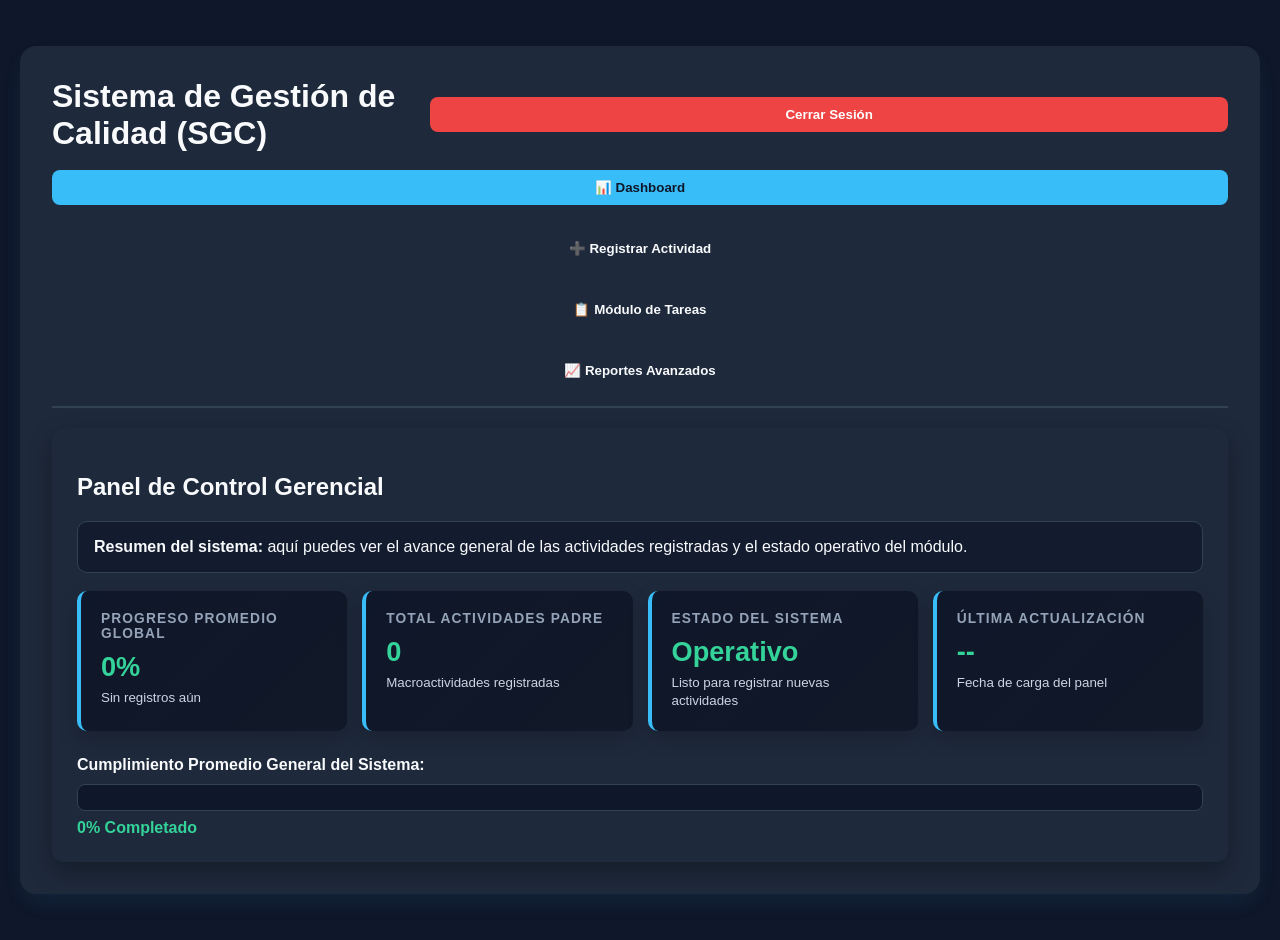
<file: index.html>
<!DOCTYPE html>
<html lang="es">
<head>
    <meta charset="UTF-8">
    <meta name="viewport" content="width=device-width, initial-scale=1.0">
    <title>SGC - Sistema de Gestión de Calidad</title>
    <link rel="stylesheet" href="estilos.css">
    <style>
        :root { --bg-dark: #0f172a; --card-bg: #1e293b; --accent: #38bdf8; --success: #34d399; --text: #f8fafc; --border: #334155; }
        body { font-family: 'Segoe UI', Tahoma, Geneva, Verdana, sans-serif; background: var(--bg-dark); color: var(--text); margin: 0; padding: 20px; }
        .container { max-width: 1200px; margin: 0 auto; }
        
        /* Navegación por pestañas */
        .nav-tabs { display: flex; gap: 10px; margin-bottom: 20px; border-bottom: 2px solid var(--border); padding-bottom: 10px; flex-wrap: wrap; }
        .tab-btn { background: var(--card-bg); color: var(--text); border: none; padding: 10px 20px; border-radius: 8px; cursor: pointer; font-weight: bold; transition: 0.3s; }
        .tab-btn.active, .tab-btn:hover { background: var(--accent); color: var(--bg-dark); }

        /* Contenedores de vistas */
        .view-section { display: none; background: var(--card-bg); padding: 25px; border-radius: 12px; box-shadow: 0 10px 25px rgba(0,0,0,0.3); }
        .view-section.active { display: block; }

        /* Dashboard Tarjetas (KPIs) */
        .kpi-container { display: grid; grid-template-columns: repeat(auto-fit, minmax(220px, 1fr)); gap: 15px; margin-bottom: 25px; }
        .kpi-card { background: linear-gradient(135deg, #0f172a 0%, #111827 100%); padding: 20px; border-radius: 10px; border-left: 4px solid var(--accent); box-shadow: 0 8px 20px rgba(0,0,0,0.18); }
        .kpi-card h3 { margin: 0; font-size: 0.86rem; color: #94a3b8; text-transform: uppercase; letter-spacing: 0.08em; }
        .kpi-card p { font-size: 1.7rem; margin: 10px 0 6px 0; font-weight: bold; color: var(--success); }
        .kpi-card small { color: #cbd5e1; display: block; line-height: 1.4; }
        .dashboard-summary { background: rgba(15, 23, 42, 0.7); border: 1px solid var(--border); border-radius: 10px; padding: 16px; margin-bottom: 18px; }

        /* Tablas, Filtros y Formularios */
        table { width: 100%; border-collapse: collapse; margin-top: 15px; }
        th, td { padding: 12px; text-align: left; border-bottom: 1px solid var(--border); font-size: 0.95rem; }
        th { background: #0f172a; color: var(--accent); }
        input, select { width: 100%; padding: 10px; margin: 8px 0 15px 0; border-radius: 6px; background: #0f172a; color: white; border: 1px solid #475569; box-sizing: border-box; }
        
        .filters-grid { display: grid; grid-template-columns: repeat(auto-fit, minmax(200px, 1fr)); gap: 15px; background: #0f172a; padding: 15px; border-radius: 8px; margin-bottom: 20px; }
        .subtarea-row { display: flex; gap: 10px; margin-bottom: 10px; align-items: stretch; }
        .subtarea-row input, .subtarea-row select { flex: 1; margin: 0; min-width: 0; }
        .subtarea-row .btn-eliminar { flex: 0 0 42px; height: 42px; min-height: 42px; padding: 0; display: inline-flex; align-items: center; justify-content: center; margin: 8px 0 15px 0; border-radius: 6px; font-weight: bold; }
        .btn-agregar { background: var(--success); color: #0f172a; border: none; padding: 0.5rem 1rem; cursor: pointer; border-radius: 6px; font-weight: bold; }
        .helper-text { font-size: 0.85rem; color: #94a3b8; margin-top: -6px; margin-bottom: 8px; }
        .btn-accion { background: var(--accent); color: var(--bg-dark); border: none; padding: 8px 15px; border-radius: 6px; font-weight: bold; cursor: pointer; }
        .logout-btn { background: #ef4444; color: white; margin-left: auto; }
    </style>
</head>
<body>
    <div class="container">
        <div style="display: flex; align-items: center; justify-content: space-between; margin-bottom: 10px;">
            <h1 style="margin: 0;">Sistema de Gestión de Calidad (SGC)</h1>
            <button class="tab-btn logout-btn" onclick="cerrarSesion()">Cerrar Sesión</button>
        </div>

        <div class="nav-tabs">
            <button class="tab-btn active" onclick="cambiarVista('dashboard', this)">📊 Dashboard</button>
            <button class="tab-btn" onclick="cambiarVista('registro', this)">➕ Registrar Actividad</button>
            <button class="tab-btn" onclick="cambiarVista('tareas', this)">📋 Módulo de Tareas</button>
            <button class="tab-btn" onclick="cambiarVista('reportes', this)">📈 Reportes Avanzados</button>
        </div>

        <div id="dashboard" class="view-section active">
            <h2>Panel de Control Gerencial</h2>
            <div class="dashboard-summary">
                <strong>Resumen del sistema:</strong> aquí puedes ver el avance general de las actividades registradas y el estado operativo del módulo.
            </div>
            <div class="kpi-container">
                <div class="kpi-card">
                    <h3>Progreso Promedio Global</h3>
                    <p id="kpiProgreso">0%</p>
                    <small id="kpiDetalle">Sin registros aún</small>
                </div>
                <div class="kpi-card">
                    <h3>Total Actividades Padre</h3>
                    <p id="kpiTotalAct">0</p>
                    <small>Macroactividades registradas</small>
                </div>
                <div class="kpi-card">
                    <h3>Estado del Sistema</h3>
                    <p id="kpiEstado">Operativo</p>
                    <small>Listo para registrar nuevas actividades</small>
                </div>
                <div class="kpi-card">
                    <h3>Última Actualización</h3>
                    <p id="kpiFecha">--</p>
                    <small>Fecha de carga del panel</small>
                </div>
            </div>
            <label style="font-weight: bold;">Cumplimiento Promedio General del Sistema:</label>
            <div style="background: #0f172a; border-radius: 8px; overflow: hidden; height: 25px; margin-top: 10px; border: 1px solid var(--border);">
                <div id="progressBar" style="width: 0%; height: 100%; background: var(--success); transition: width 0.5s;"></div>
            </div>
            <span id="progressText" style="display: block; margin-top: 8px; font-weight: bold; color: var(--success);">0% Completado</span>
        </div>

        <div id="registro" class="view-section">
            <h2>Registrar Nueva Actividad y Subactividades</h2>
            <form id="qualityForm">
                <label>Nombre de la Macroactividad:</label>
                <input type="text" id="nombreActividad" placeholder="Ej: Auditoría de Procesos Q3" required>
                <div class="helper-text">Escribe el nombre de la macroactividad que deseas registrar.</div>

                <label>Solicitado por:</label>
                <select id="solicitadoPor" required><option value="">Seleccione un solicitante...</option></select>

                <label>Responsable Principal de la Actividad:</label>
                <select id="responsable" required><option value="">Seleccione un responsable...</option></select>

                <label>Macroproceso:</label>
                <select id="macroSelect" required><option value="">Seleccione un macroproceso...</option></select>

                <label>Proceso:</label>
                <select id="procesoSelect" required disabled><option value="">Seleccione primero un macroproceso...</option></select>

                <fieldset style="border: 1px solid var(--border); border-radius: 8px; padding: 15px; margin-top: 15px;">
                    <legend style="color: var(--accent); font-weight: bold;">Subactividades (Tareas de Ejecución)</legend>
                    <div class="helper-text">Agrega una o más subactividades para completar la estructura.</div>
                    <div id="subactividadesContainer"></div>
                    <button type="button" class="btn-agregar" id="btnAddSubtarea">+ Agregar Subactividad</button>
                </fieldset>

                <button type="submit" class="btn-accion" style="margin-top: 20px; width: 100%; padding: 12px; font-size: 1rem;">Guardar Estructura Completa</button>
            </form>
        </div>

        <div id="tareas" class="view-section">
            <h2>Módulo de Almacenamiento y Consulta de Tareas</h2>
            <div style="overflow-x: auto;">
                <table id="tablaTareas">
                    <thead>
                        <tr>
                            <th>ID</th>
                            <th>Macroactividad</th>
                            <th>Macroproceso / Proceso</th>
                            <th>Solicita / Responsable</th>
                            <th>Avance Global</th>
                        </tr>
                    </thead>
                    <tbody>
                        <tr><td colspan="5" style="text-align: center;">Cargando tareas almacenadas...</td></tr>
                    </tbody>
                </table>
            </div>
        </div>

        <div id="reportes" class="view-section">
            <h2>Reportes y Porcentajes de Avance Avanzados</h2>
            
            <div class="filters-grid">
                <div>
                    <label style="font-size: 0.85rem; color: #94a3b8;">Filtrar por Macroproceso:</label>
                    <select id="filtroMacro" onchange="aplicarFiltrosReporte()">
                        <option value="">Todos los Macroprocesos</option>
                    </select>
                </div>
                <div>
                    <label style="font-size: 0.85rem; color: #94a3b8;">Filtrar por Proceso:</label>
                    <select id="filtroProceso" onchange="aplicarFiltrosReporte()">
                        <option value="">Todos los Procesos</option>
                    </select>
                </div>
                <div>
                    <label style="font-size: 0.85rem; color: #94a3b8;">Filtrar por Responsable:</label>
                    <select id="filtroResponsable" onchange="aplicarFiltrosReporte()">
                        <option value="">Todos los Responsables</option>
                    </select>
                </div>
                <div>
                    <label style="font-size: 0.85rem; color: #94a3b8;">Filtrar por Creador (Solicitado por):</label>
                    <select id="filtroCreador" onchange="aplicarFiltrosReporte()">
                        <option value="">Todos los Creadores</option>
                    </select>
                </div>
            </div>

            <div style="display: flex; gap: 20px; margin-bottom: 15px; font-weight: bold;">
                <span id="statTotalItems">Actividades filtradas: 0</span>
                <span id="statPromedioFiltrado" style="color: var(--success);">Promedio de avance del filtro: 0%</span>
            </div>

            <div style="overflow-x: auto;">
                <table id="tablaReportes">
                    <thead>
                        <tr>
                            <th>Macroactividad</th>
                            <th>Macroproceso / Proceso</th>
                            <th>Solicitante / Creador</th>
                            <th>Responsable</th>
                            <th>Subactividades</th>
                            <th>% Avance de Cumplimiento</th>
                        </tr>
                    </thead>
                    <tbody>
                        <tr><td colspan="6" style="text-align: center;">Generando reporte...</td></tr>
                    </tbody>
                </table>
            </div>
        </div>
    </div>

    <script src="app.js"></script>
</body>
</html>
</file>
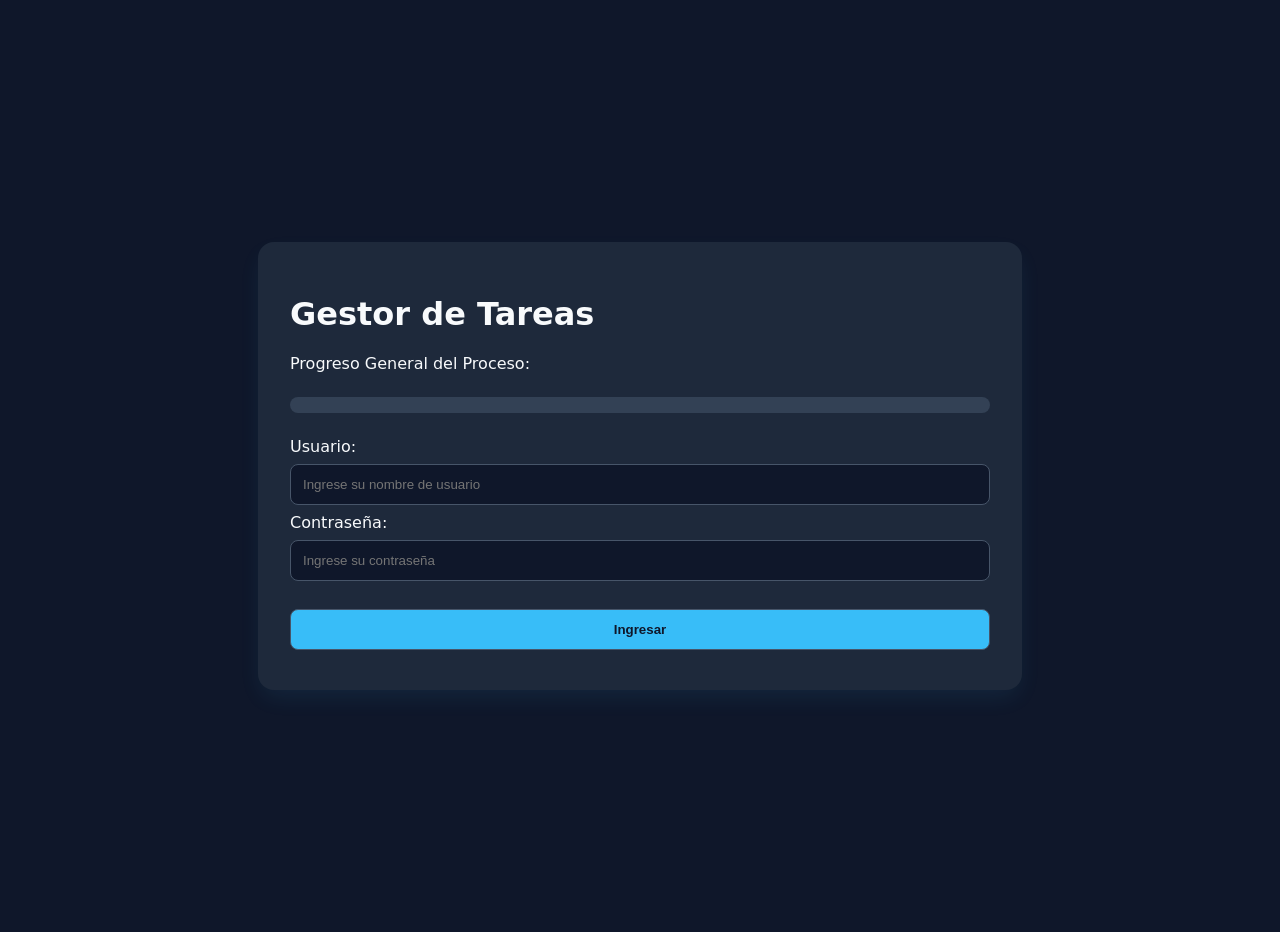
<file: login.html>
<!DOCTYPE html>
<html lang="es">
<head>
    <meta charset="UTF-8">
    <meta name="viewport" content="width=device-width, initial-scale=1.0">
    <title>Gestor de Calidad - Registro de Actividades</title>
    <link rel="stylesheet" href="estilos.css">
    <style>
        /* Estilos rápidos para las subtareas dinámicas */
        .subtarea-row { display: flex; gap: 10px; margin-bottom: 8px; align-items: center; }
        .subtarea-row input { margin: 0; }
        .btn-eliminar { background: #f472b6; color: #0f172a; border: none; padding: 0.5rem; cursor: pointer; border-radius: 4px; width: auto; }
        .btn-agregar { background: #34d399; color: #0f172a; border: none; padding: 0.5rem 1rem; cursor: pointer; border-radius: 4px; margin-top: 5px; width: auto; font-weight: bold; }
        fieldset { border: 1px solid #475569; border-radius: 8px; padding: 15px; margin-top: 15px; }
        legend { color: #38bdf8; font-weight: bold; padding: 0 5px; }
    </style>
</head>
<body>
    <div class="container" style="max-width: 700px;">
        <h1>Gestor de Tareas</h1>
        
        <div class="progress-section">
            <label>Progreso General del Proceso:</label>
            <div class="progress-container">
                <div id="progressBar" class="progress-bar"></div>
            </div>
        </div>

        <form id="loginForm">
            <label for="nombreUsuario">Usuario:</label>
            <input type="text" id="nombreUsuario" placeholder="Ingrese su nombre de usuario" required autocomplete="username">

            <label for="password">Contraseña:</label>
            <input type="password" id="password" placeholder="Ingrese su contraseña" required autocomplete="current-password">

            <button type="submit" style="margin-top: 20px; background: #38bdf8;">Ingresar</button>
        </form>
    </div>

    <script src="login.js"></script>
</body>
</html>
</file>
<file: estilos.css>
:root {
    --bg-color: #0f172a;
    --card-bg: #1e293b;
    --primary: #38bdf8;
    --accent: #f472b6;
    --text: #f8fafc;
    --success: #34d399;
}

body {
    font-family: 'Segoe UI', system-ui, -apple-system, sans-serif;
    background-color: var(--bg-color);
    color: var(--text);
    margin: 0;
    padding: 1rem;
    display: flex;
    justify-content: center;
    align-items: center;
    min-height: 100vh;
}

.container {
    width: 100%;
    max-width: 600px;
    background: var(--card-bg);
    padding: 2rem;
    border-radius: 1rem;
    box-shadow: 0 10px 25px -5px rgba(56, 189, 248, 0.1);
}

.progress-container {
    background: #334155;
    border-radius: 9999px;
    height: 1rem;
    width: 100%;
    margin: 1.5rem 0;
    overflow: hidden;
}

.progress-bar {
    background: linear-gradient(90deg, var(--primary), var(--accent));
    height: 100%;
    width: 0%;
    transition: width 0.4s ease-in-out;
}

input, select, button {
    width: 100%;
    padding: 0.75rem;
    margin: 0.5rem 0;
    border-radius: 0.5rem;
    border: 1px solid #475569;
    background: #0f172a;
    color: var(--text);
    box-sizing: border-box;
}

button {
    background: var(--primary);
    color: #0f172a;
    font-weight: bold;
    cursor: pointer;
    transition: opacity 0.2s;
}

button:hover {
    opacity: 0.9;
}
</file>
